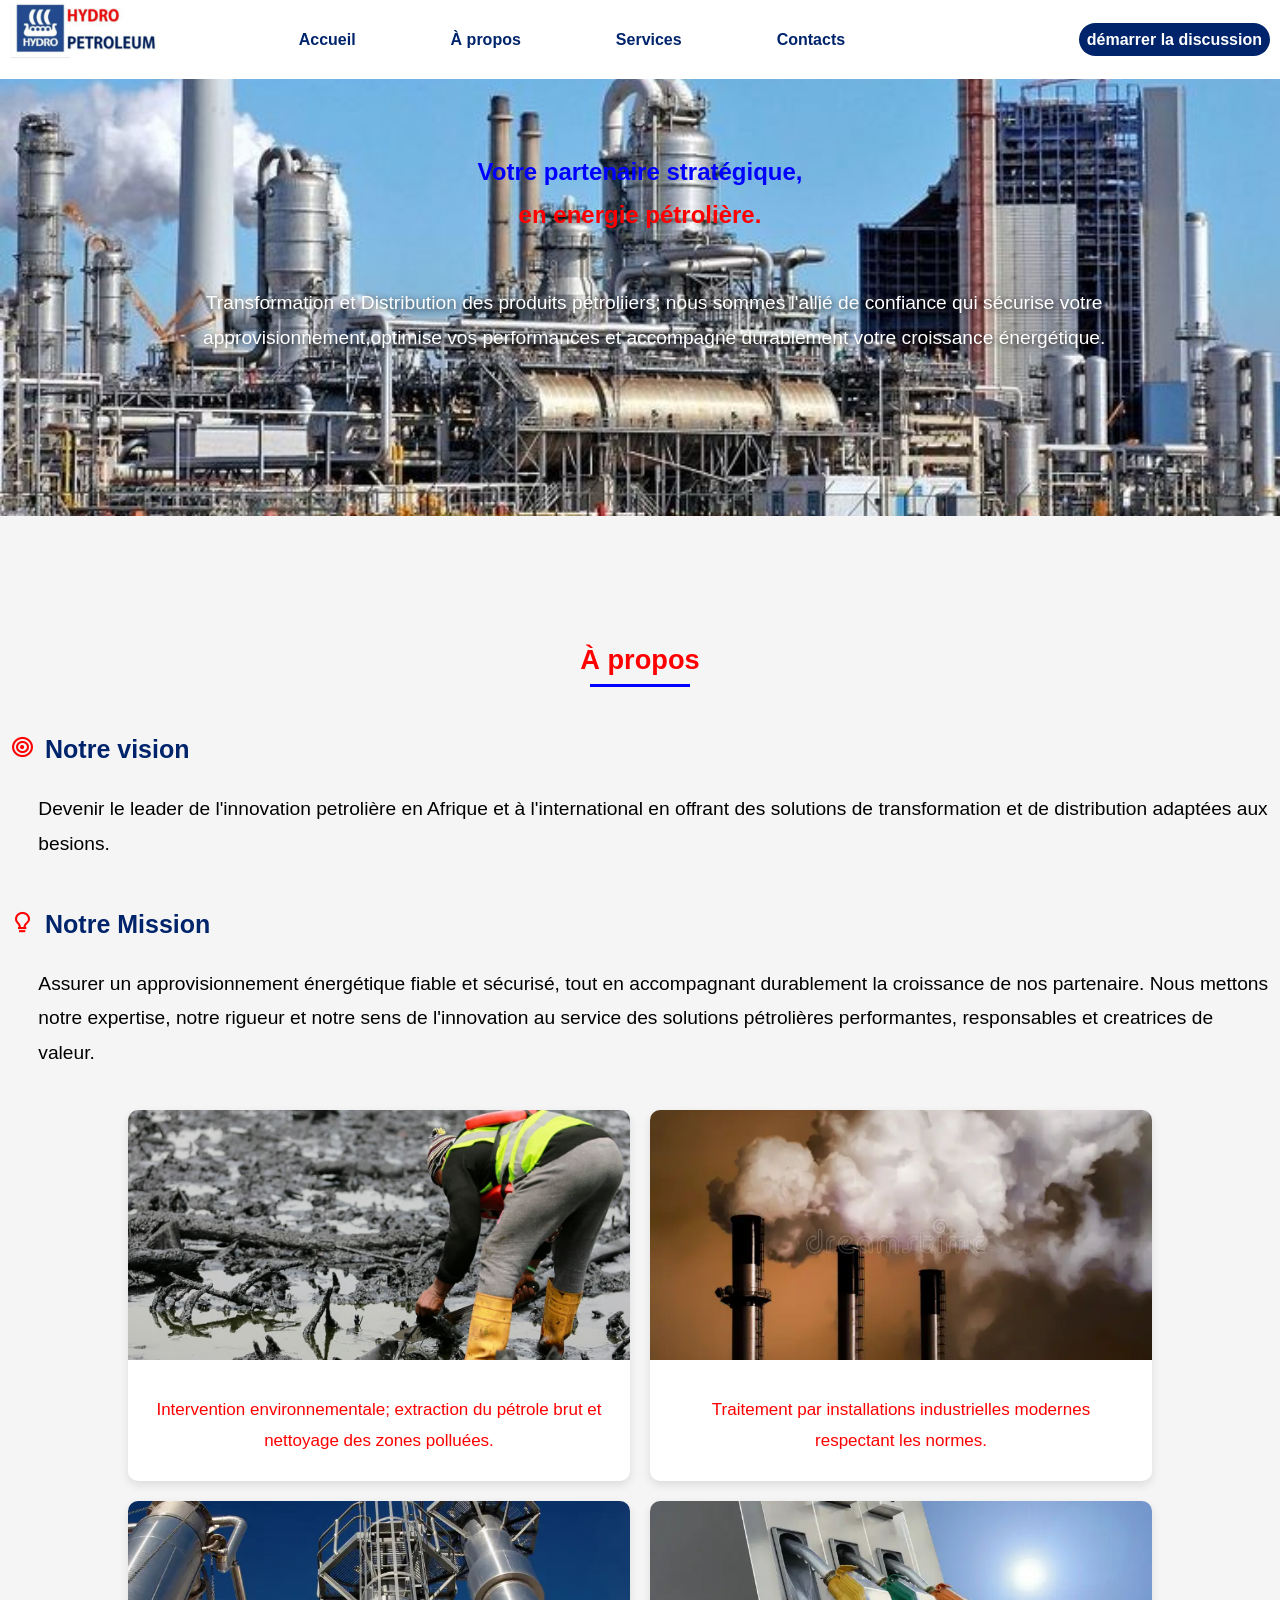
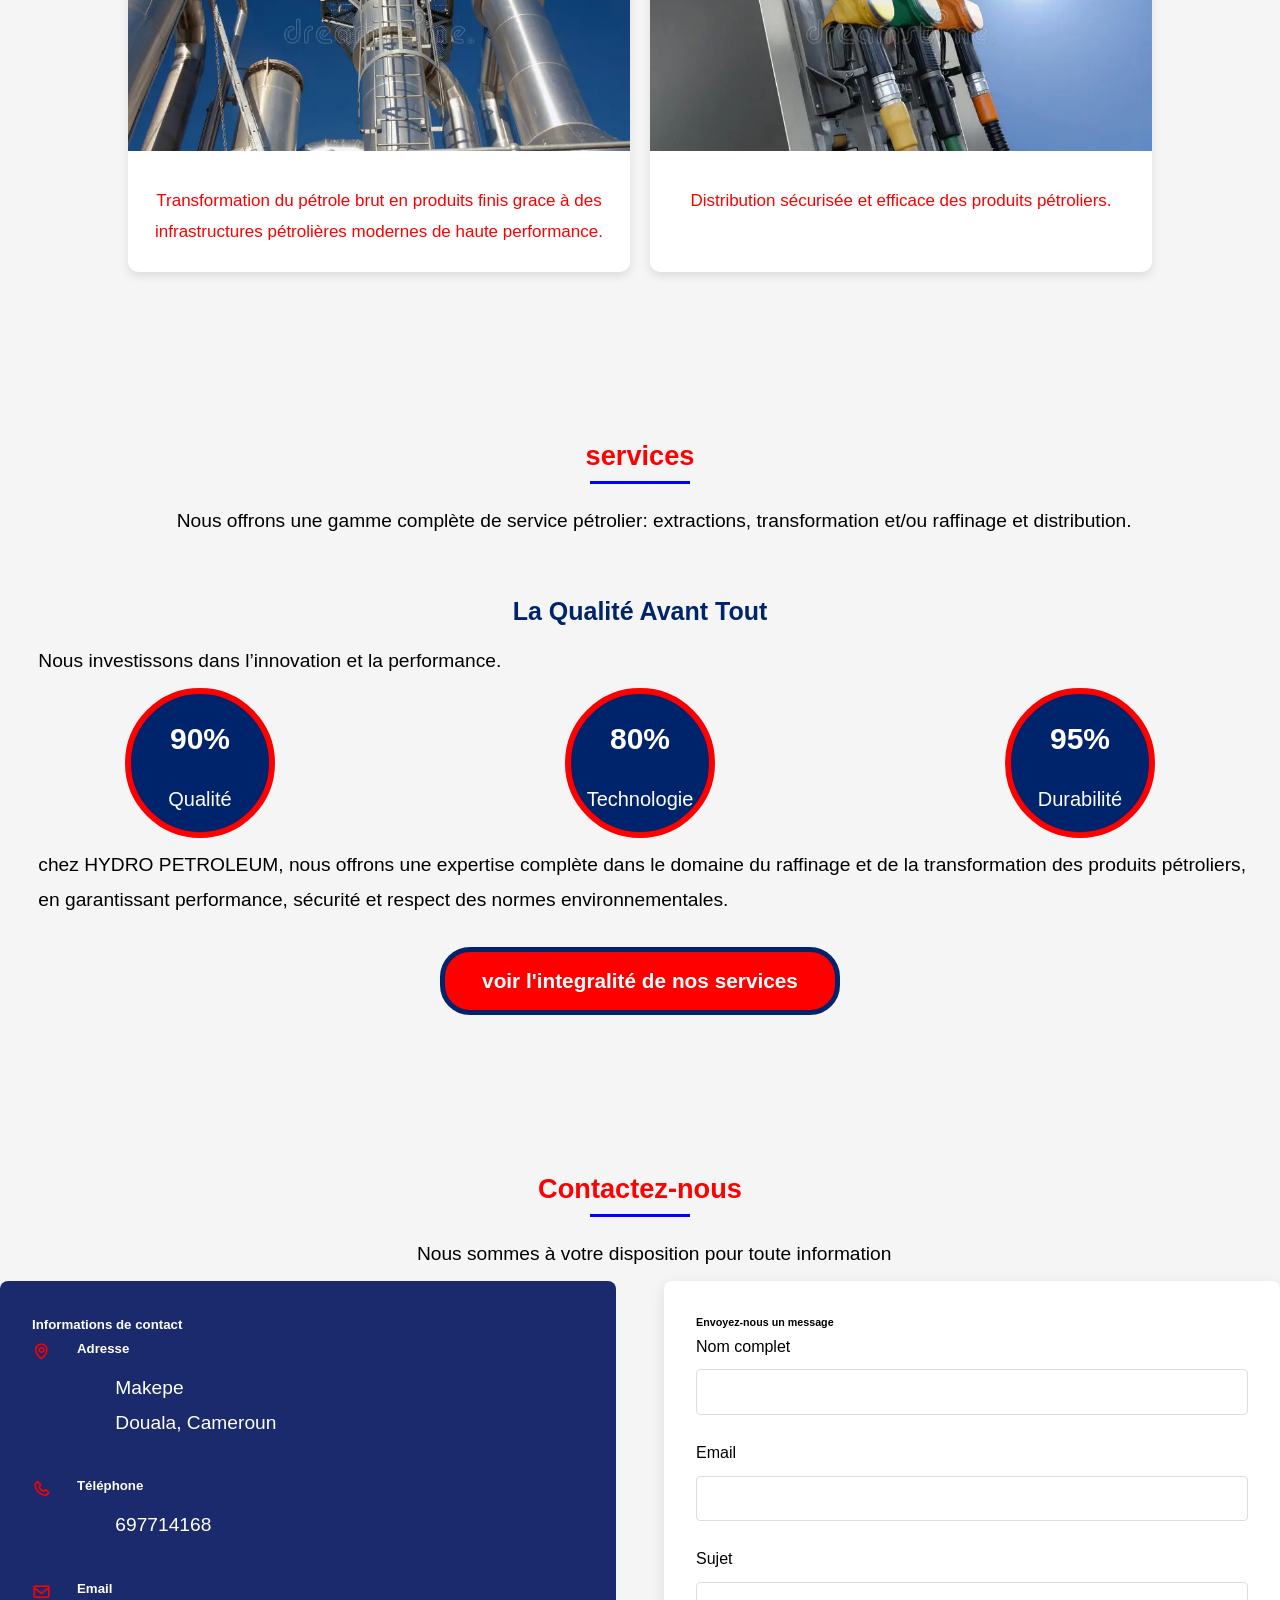
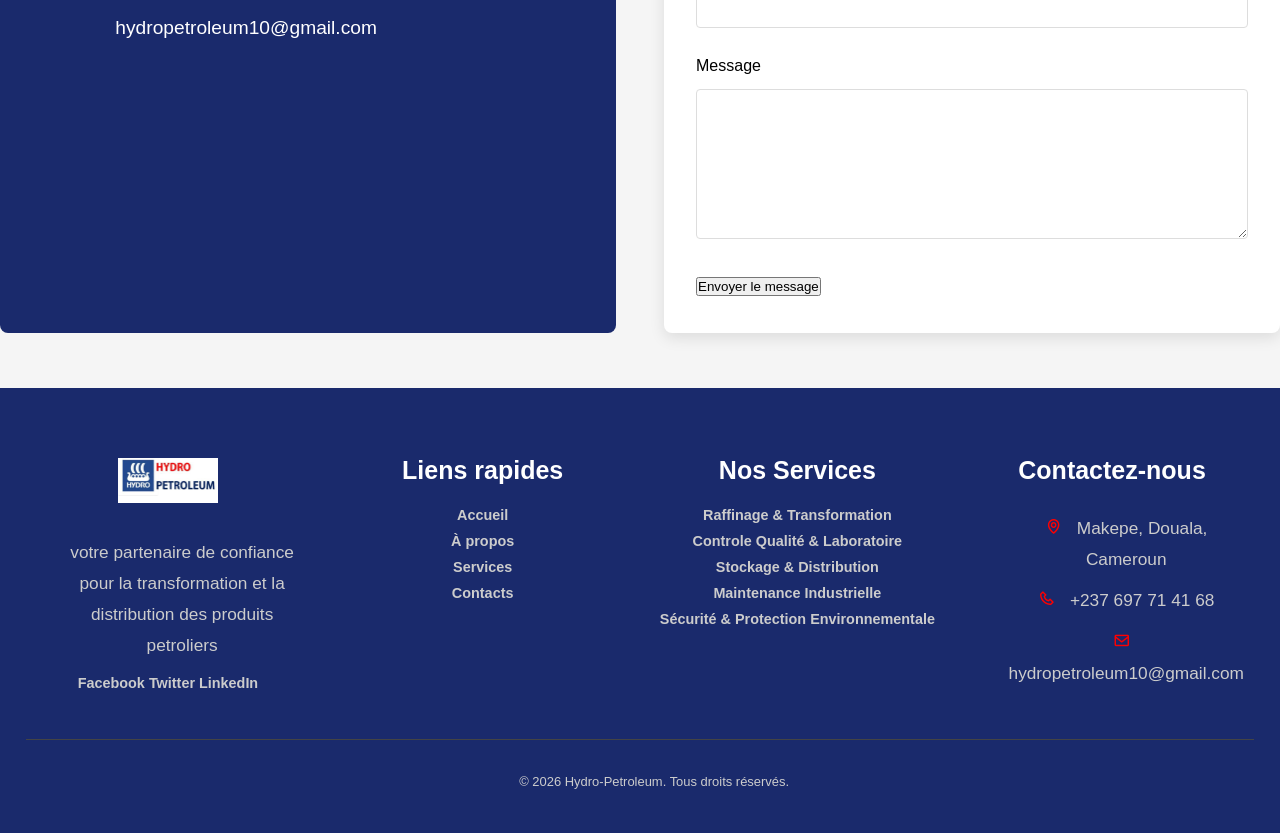
<file: index.html>
<!DOCTYPE html>
<html lang="fr">
<head>
    <link rel="stylesheet" href="style.css">
    <meta charset="UTF-8">
    <meta name="viewport" content="width=device-width, initial-scale=1.0">
    <title>Hydro-Petroleum</title>
    <link rel="stylesheet"
    href="https://cdn.jsdelivr.net/npm/boxicons@latest/css/boxicons.min.css">
</head>
<body>
    <header>
        <section class="en-tete">
            <di>
                <img class="logo" src="images/logo-HP.jpeg" alt="logo entreprise">
            </di>
            <nav>
                <li><a href="index.html">Accueil</a></li>
                <li><a href="#a-propos">À propos</a></li>
                <li><a href="/nos-service/index.html">Services</a></li>
                <li><a href="#contacts">Contacts</a></li>
            </nav>
            <div>
                <a href="https://wa.me/237697714168?text=Bonjour%20Hydro-Pétroleum%20je%20voudrais%20avoir%20plus%20d'informations%20sur%20vos%20services" class="cta" >démarrer la discussion</a>
            </div>
        </section>
    </header>
    <main>
        <section class="hero">
                <h1>Votre partenaire stratégique, <br><span>en energie pétrolière.</span></h1>
                <p class="description">Transformation et Distribution des produits pétroliiers; nous sommes l'allié de confiance qui sécurise votre approvisionnement,optimise vos performances et accompagne durablement votre croissance énergétique.</p>
        </section>
        <section id="a-propos">
            <h2>À propos</h2>
            <div class="underline"></div>
            <h3><i class='bx bx-bullseye'></i>Notre vision</h3>
            <p>Devenir le leader de l'innovation petrolière en Afrique et à l'international en offrant des solutions de transformation et de distribution adaptées aux besions.</p>
            <h3><i class='bx bx-bulb' ></i>Notre Mission</h3>
            <p>Assurer un approvisionnement énergétique fiable et sécurisé, tout en accompagnant durablement la croissance de nos partenaire. Nous mettons notre expertise, notre rigueur et notre sens de l'innovation au service des solutions pétrolières performantes, responsables et creatrices de valeur. </p>
            <div class="creation">
                <div class="card">
                    <img src="images/rentepétrolière.avif" alt="extration">
                    <p>Intervention environnementale; extraction du pétrole brut et nettoyage des zones polluées.</p>
                </div>
                <div class="card">
                    <img src="images/cheminées-d-évacuation-des-fumées-d-usine-de-charbon-2167071.webp" alt="cheminé de traitement">
                    <p>Traitement par installations industrielles modernes respectant les normes.</p>
                </div>
                <div class="card">
                    <img src="images/tours-de-raffinerie-de-pétrole-27614112.webp" alt="tour raff">
                    <p>Transformation du pétrole brut en produits finis grace à des infrastructures pétrolières modernes de haute performance.</p>
                </div>
                <div class="card">
                    <img src="images/pompes-d-essence-3320904.webp" alt="image station service">
                    <p>Distribution sécurisée et efficace des produits pétroliers.</p>
                </div>
            </div>
        </section>
        <section id="services">
            <h2>services</h2>
            <div class="underline"></div>
            <p class="ecriture">Nous offrons une gamme complète de service pétrolier: extractions, transformation et/ou raffinage et distribution.</p>
            <div class="contenu-qualite">
                <h4>La Qualité Avant Tout</h4>
                <p>Nous investissons dans l’innovation et la performance.</p>
            </div>
            <div class="statistiques">
                <div class="cercle">
                    <div class="pourcentage">90%</div>
                    <p>Qualité</p>
                </div>
                <div class="cercle">
                    <div class="pourcentage">80%</div>
                    <p>Technologie</p>
                </div>
                <div class="cercle">
                    <div class="pourcentage">95%</div>
                    <p>Durabilité</p>
                </div>
            </div>
            <p>chez HYDRO PETROLEUM, nous offrons une expertise complète dans le domaine du raffinage et de la transformation des produits pétroliers, en garantissant performance, sécurité et respect des normes environnementales.</p>
            <a href="/nos-service/index.html" class="CTA">voir l'integralité de nos services</a>
        </section>
        <section id="contacts">
            <div class="container">
                <div class="section-title">
                    <h2>Contactez-nous</h2>
                    <div class="underline"></div>
                </div>
                <p class="ecriture">Nous sommes à votre disposition pour toute information</p>
            </div>
            <div class="contact-container">
                <div class="contact-info">
                    <h5>Informations de contact</h5>
                    <div class="contact-item">
                        <div class="contact-icon"><i class='bx bx-map'></i></div>
                    <div>
                        <h5>Adresse</h5>
                        <p>Makepe <br>Douala, Cameroun</p>
                    </div>
                </div>
                <div class="contact-item">
                    <div class="contact-icon"><i class='bx bx-phone'></i></div>
                    <div>
                        <h5>Téléphone</h5>
                        <p>697714168</p>
                    </div>
                </div>
                <div class="contact-item">
                    <div class="contact-icon"><i class='bx bx-envelope'></i></div>
                    <div>
                        <h5>Email</h5>
                        <p>hydropetroleum10@gmail.com</p>
                    </div>
                </div>
            </div>
            <div class="contact-form">
                <h6>Envoyez-nous un message</h6>
                <form>
                    <div class="form-group">
                        <label for="name">Nom complet</label>
                        <input type="text" id="name" required>
                    </div>
                    <div class="form-group">
                        <label for="email">Email</label>
                        <input type="email" id="email" required>
                    </div>
                    <div class="form-group">
                        <label for="subject">Sujet</label>
                        <input type="text" id="subject" required>
                    </div>
                    <div class="form-group">
                        <label for="message">Message</label>
                        <textarea id="message" required></textarea>
                    </div>
                    <button type="submit" class="btn">Envoyer le message</button>
                </form>
            </div>
        </section>
    </main>
    <footer>
        <div class="footer-container">
            <div class="footer-col">
                <h3><img class="log" src="images/logo-HP.jpeg" alt="logo"></h3>
                <p>votre partenaire de confiance pour la transformation et la distribution des produits petroliers</p>
                <div class="social">
                    <a href="#" target="_blank">Facebook</a>
                    <a href="#" target="_blank">Twitter</a>
                    <a href="#" target="_blank">LinkedIn</a>
                </div>
            </div>
            <div class="footer-col">
                <h3 class="bas-titre">Liens rapides</h3>
                <ul>
                    <li><a href="index.html">Accueil</a></li>
                    <li><a href="#a-propos">À propos</a></li>
                    <li><a href="#services">Services</a></li>
                    <li><a href="#contacts">Contacts</a></li>
                </ul>
            </div>
            <div class="footer-col">
                <h3 class="bas-titre">Nos Services</h3>
                <ul>
                    <li><a href="/nos-service/index.html">Raffinage & Transformation</a></li>
                    <li><a href="/nos-service/index.html">Controle Qualité & Laboratoire</a></li>
                    <li><a href="/nos-service/index.html">Stockage & Distribution</a></li>
                    <li><a href="/nos-service/index.html">Maintenance Industrielle</a></li>
                    <li><a href="/nos-service/index.html#Sécurité">Sécurité & Protection Environnementale</a></li>
                </ul>
            </div>
            <div class="footer-col">
                <h3 class="bas-titre">Contactez-nous</h3>
                <p><i class='bx bx-map'></i> Makepe, Douala, Cameroun</p>
                <p><i class='bx bx-phone'></i> +237 697 71 41 68</p>
                <p><i class='bx bx-envelope'></i>hydropetroleum10@gmail.com</p>
            </div>
        </div>
        <div class="footer-bottom"></div>
        <p class="foot">&copy; 2026 Hydro-Petroleum. Tous droits réservés.</p>
    </footer>
    <script>
// Menu mobile//
document.querySelector('.menu-toggle').addEventListener('click', function() {
    document.querySelector('.nav-links').classList.toggle('active');
});

// Navigation fluide//
document.querySelectorAll('a[href^="#"]').forEach(anchor => {
    anchor.addEventListener('click', function(e) {
        e.preventDefault();
        const targetId = this.getAttribute('href');
        if(targetId === '#') return;
        const targetElement = document.querySelector(targetId);
        if(targetElement) {
            window.scrollTo({
                top: targetElement.offsetTop - 80,
                behavior: 'smooth'
            });
            // Fermer le menu mobile après clic//
            document.querySelector('.nav-links').classList.remove('active');
        }
    });
});

// Changement d'onglet actif au scroll//
window.addEventListener('scroll', function() {
    const sections = document.querySelectorAll('section');
    const navLinks = document.querySelectorAll('.nav-links a');
    let current = '';
    sections.forEach(section => {
        const sectionTop = section.offsetTop;
        const sectionHeight = section.clientHeight;
        if(pageYOffset >= (sectionTop - 100)) {
            current = section.getAttribute('id');
        }
    });
    navLinks.forEach(link => {
        link.classList.remove('active');
        if(link.getAttribute('href') === '#' + current) {
            link.classList.add('active');
        }
    });
});
    </script>
</body>
</html>
</file>
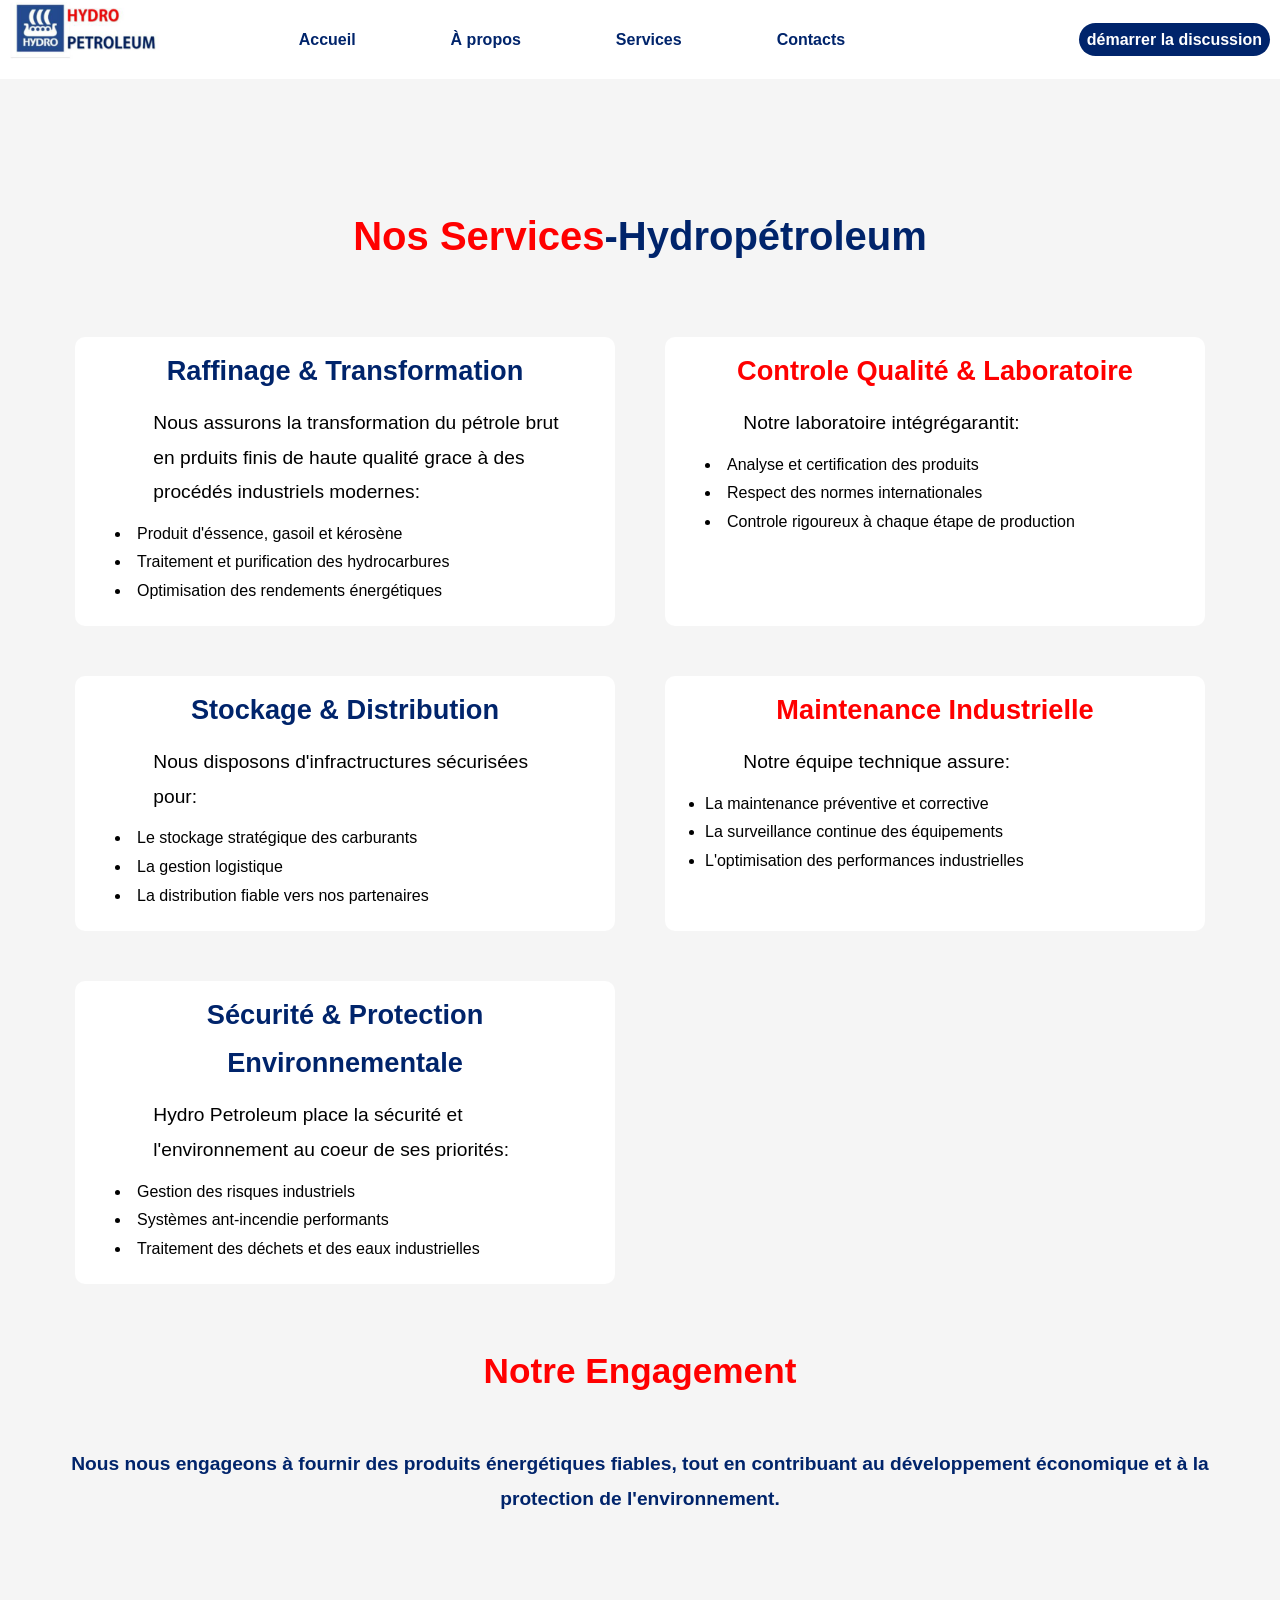
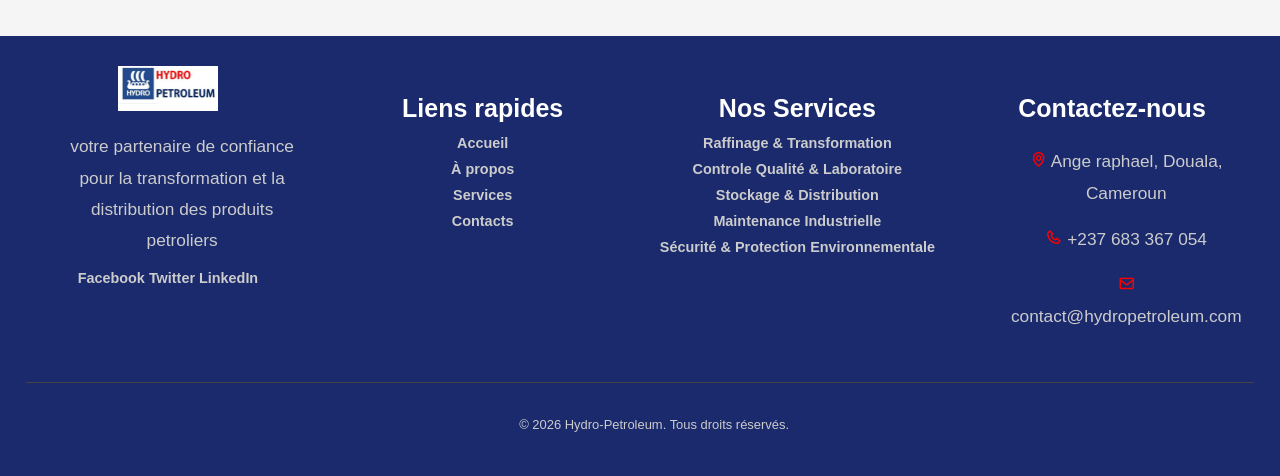
<file: nos-service/index.html>
<!DOCTYPE html>
<html lang="fr">
<head>
    <link rel="stylesheet" href="style.css">
    <meta charset="UTF-8">
    <meta name="viewport" content="width=device-width, initial-scale=1.0">
    <title>Nos Services</title>
    <link rel="stylesheet"
    href="https://cdn.jsdelivr.net/npm/boxicons@latest/css/boxicons.min.css">
</head>
<body>
    <header>
        <section class="en-tete">
            <di>
                <img class="logo" src="images/logo-HP.jpeg" alt="logo entreprise">
            </di>
            <nav>
                <li><a href="../index.html">Accueil</a></li>
                <li><a href="../index.html#a-propos">À propos</a></li>
                <li><a href="../index.html#services">Services</a></li>
                <li><a href="../index.html#contacts">Contacts</a></li>
            </nav>
            <div>
                <a href="https://wa.me/237670559662?text=Bonjour%20Hydro-Pétroleum%20je%20voudrais%20avoir%20plus%20d'informations%20sur%20vos%20services" class="cta" >démarrer la discussion</a>
            </div>
        </section>
    </header>
    <main>
        <h1><span>Nos Services</span>-Hydropétroleum</h1>
        <div class="underline"></div>
        <section class="hero">
            <div class="hero-r">
                <h2>Raffinage & Transformation</h2>
                <p>Nous assurons la transformation du pétrole brut en prduits finis de haute qualité grace à des procédés industriels modernes:
                    <li>Produit d'éssence, gasoil et kérosène</li>
                    <li>Traitement et purification des hydrocarbures</li>
                    <li>Optimisation des rendements énergétiques</li>
                </p>
            </div>
            <div class="hero-c">
                <h2>Controle Qualité & Laboratoire</h2>
                <p>Notre laboratoire intégrégarantit:
                    <li>Analyse et certification des produits</li>
                    <li>Respect des normes internationales</li>
                    <li>Controle rigoureux à chaque étape de production</li>
                </p>
            </div>
            <div class="hero-s">
                <h2>Stockage & Distribution</h2>
                <p>Nous disposons d'infractructures sécurisées pour:
                    <li>Le stockage stratégique des carburants</li>
                    <li>La gestion logistique</li>
                    <li>La distribution fiable vers nos partenaires</li>
                </p>
            </div>
            <div class="hero-m">
                <h2>Maintenance Industrielle</h2>
                <p>Notre équipe technique assure:
                    <ul>
                        <li>La maintenance préventive et corrective</li>
                        <li>La surveillance continue des équipements</li>
                        <li>L'optimisation des performances industrielles</li>
                    </ul>
                </p>
            </div>
            <div id="Sécurité" class="hero-s">
                <h2>Sécurité & Protection Environnementale</h2>
                <p>Hydro Petroleum place la sécurité et l'environnement au coeur de ses priorités:
                    <li>Gestion des risques industriels</li>
                    <li>Systèmes ant-incendie performants</li>
                    <li>Traitement des déchets et des eaux industrielles</li>
                </p>
            </div>
        </section>
        <section>
            <h3 class="sous-titre">Notre Engagement</h3>
            <div class="underline"></div>
            <p class="fin">Nous nous engageons à fournir des produits énergétiques fiables, tout en contribuant au développement économique et à la protection de l'environnement.</p>
        </section>
    </main>
    <footer>
        <div class="footer-container">
            <div class="footer-col">
                <h3><img class="log" src="images/logo-HP.jpeg" alt="logo"></h3>
                <p>votre partenaire de confiance pour la transformation et la distribution des produits petroliers</p>
                <div class="social">
                    <a href="#" target="_blank">Facebook</a>
                    <a href="#" target="_blank">Twitter</a>
                    <a href="#" target="_blank">LinkedIn</a>
                </div>
            </div>
            <div class="footer-col">
                <h3 class="bas-titre">Liens rapides</h3>
                <ul>
                    <li><a href="../index.html">Accueil</a></li>
                    <li><a href="../index.html#a-propos">À propos</a></li>
                    <li><a href="/nos-service/index.html">Services</a></li>
                    <li><a href="../index.html#contacts">Contacts</a></li>
                </ul>
            </div>
            <div class="footer-col">
                <h3 class="bas-titre">Nos Services</h3>
                <ul>
                    <li><a href="#">Raffinage & Transformation</a></li>
                    <li><a href="#">Controle Qualité & Laboratoire</a></li>
                    <li><a href="#">Stockage & Distribution</a></li>
                    <li><a href="#">Maintenance Industrielle</a></li>
                    <li><a href="#">Sécurité & Protection Environnementale</a></li>
                </ul>
            </div>
            <div class="footer-col">
                <h3 class="bas-titre">Contactez-nous</h3>
                <p><i class='bx bx-map'></i> Ange raphael, Douala, Cameroun</p>
                <p><i class='bx bx-phone'></i> +237 683 367 054</p>
                <p><i class='bx bx-envelope'></i> contact@hydropetroleum.com</p>
            </div>
        </div>
        <div class="footer-bottom"></div>
        <p class="foot">&copy; 2026 Hydro-Petroleum. Tous droits réservés.</p>
    </footer>
</body>
</html>
</file>
<file: style.css>
*{
    margin: 0;
    padding: 0;
    box-sizing: border-box;
}

body {
    font-family: 'Poppins', sans-serif;
    background-color: #f5f5f5;
    line-height: 1.8;
}


/*css sur le header*/

header {
    background-color: #fff;
    position: fixed;
    top: 0;
    width: 100%;
}

.logo {
    width: 150px;
    height: auto;
    border-radius: 5%;
    margin-left: 10px;
}

.en-tete {
    display: flex;
    flex-direction: row;
    align-items: center;
    justify-content: space-between;
    margin-top: 2px;
}

nav {
    display: flex;
    justify-content: space-between;
    align-items: center;
    padding: 10px;
    gap: 90px;
}

nav a {
    text-decoration: none;
    color:#00246B;
    font-weight: bold;
}

nav a:hover {
    color: red;
}

nav li {
    list-style: none;
    margin-left: 5px;
}

.cta {
    text-decoration: none;
    color: #fff;
    background-color:#00246B;
    padding: 8px;
    margin: 10px;
    border-radius: 25px;
    font-weight: bold;
    margin-left: 100px;
    transition: 0.2ms;
}

.cta:hover {
    background-color: red;
}

/*css sur la section hero*/

.hero{
    background-image: url(images/utilisation\ .jpeg);
    padding: 150px;
    text-align: center;
    background-size: cover;
    background-repeat: no-repeat;
}

h1{
    color:blue;
    font-weight: bold;
}

span{
    color:red;
}

.description{
    color:white;
    padding-top: 40px;
    font-size: 1.2em;
    text-shadow: 2px 2px 6px rgba(0,0,0,0.8);
}

/*css sur le section a-propos*/

h2{
    font-size: 1.7em;
    color: red;
    font-weight: bold;
    text-align: center;
    padding-top: 120px;
}

.underline{
    background-color: blue;
    width: 100px;
    height: 3px;
    margin: 0 auto;
}

h3{
    font-size: 25px;
    margin-top: 30px;
    color:#00246B;
    padding: 10px;
}

i{
    color: red;
    margin-right: 10px;
}

p{
    font-size:1.2em;
    margin: 10px;
    padding-left: 0.75cm;
}

.creation{
    display: grid;
    grid-template-columns:repeat(2, 1fr);
    gap: 20px;
    width: 80%;
    margin: 40px auto;
}

.card{
    background: #fff;
    border-radius: 10px;
    overflow: hidden;
    box-shadow: 0 4px 10px rgba(0,0,0,0.1);
    text-align: center;
    transition: transform 0.3 ease;
}

.card img{
    width: 100%;
    aspect-ratio: 1/1;
    height: 250px;
    object-fit: cover;
}

.card p{
    padding: 15px;
    font-size: 17px;
    color:red;
    text-align: center;
}

/*css sur services*/


.statistiques{
    display: flex;
    gap:40px;
    justify-content: space-around;
    align-items: center;
}

.cercle{
    width: 150px;
    height: 150px;
    border-radius: 50%;
    border: 6px solid red;
    background-color: #00246B;
    display: flex;
    flex-direction: column;
    align-items: center;
    justify-content: center;
    color: white;
}

.pourcentage{
    font-size: 30px;
    font-weight: bold;
    margin-top: 3px;
    padding-top: 15px;
}

.cercle p{
    font-size: 20px;
    color: white;
    padding: 5px;
}

h4{
    color: #00246B;
    font-size: 25px;
    font-weight: bold;
    text-align: center;
    margin-top: 50px;
}

.ecriture{
    text-align: center;
    font-size: 1.2em;
    margin-top: 20px;
}

.CTA{
    display: flex;
    justify-content: center;
    align-items: center;
    width: 400px;
    margin: 30px auto;
    padding: 10px;
    background-color: red;
    border: 5px solid #00246B;
    color: white;
    text-decoration: none;
    font-weight: bold;
    border-radius: 30px;
    font-size: 1.3em;
    transition: 0.3s;
}

.CTA:hover{
    background-color: #00246B;
    border: 5px solid red;
}

/*css sur les contacts*/

.contact-container {
    display: grid;
    grid-template-columns: repeat(auto-fit, minmax(300px, 1fr));
    gap: 3rem;
}


.contact-info {
    background: #1a2a6c;
    color: white;
    padding: 2rem;
    border-radius: 8px;
}


.contact-info h3 {
    margin-bottom: 1.5rem;
    font-size: 1.5rem;
}


.contact-item {
    display: flex;
    margin-bottom: 1.5rem;
}


.contact-icon {
    margin-right: 1rem;
    font-size: 1.2rem;
}


.contact-form {
    background: white;
    padding: 2rem;
    border-radius: 8px;
    box-shadow: 0 5px 15px rgba(0, 0, 0, 0.1);
}


.form-group {
    margin-bottom: 1.5rem;
}


.form-group label {
    display: block;
    margin-bottom: 0.5rem;
    font-weight: 500;
}


.form-group input,
.form-group textarea {
    width: 100%;
    padding: 0.8rem;
    border: 1px solid #ddd;
    border-radius: 4px;
    font-size: 1rem;
}


.form-group textarea {
    height: 150px;
    resize: vertical;
}

/*css sur le pied de page*/

footer {
    margin-top: 55px;
    background: #1a2a6c;
    color: #ccc;
    padding: 30px 2%;
    font-family: poppins, sans-serif;
    font-size:0.9em;
}

.footer-container {
    display: grid;
    grid-template-columns: repeat(4, 1fr);
    gap: 30px;
}

.log{
    width: 100px;
}

.footer-container{
    text-align: center;
}

.footer-col ul{
    list-style: none;
}

footer a {
    text-decoration: none;
    color: #ccc;
    font-weight: bold;
}

footer a:hover{
    color: red;
}

.bas-titre{
    color: white;
    font-size: 25px;
    font-weight: bold;
    text-align: center;
    margin-top: 20px;
}

.footer-bottom{
    border-top: 1px solid #444;
    margin-top: 40px;
    padding-top: 20px;
    display: flex;
    justify-content:space-between;
    flex-wrap: wrap;
}

.foot{
    color: #ccc;
    font-size: 0.9em;
    text-align: center;
    margin-top: 10px;
}

/*responsive*/

@media (max-width: 800px) {
    .en-tete {
        flex-direction: column;
    }

    nav{
        flex-direction: auto;
        gap: 20px;
    }

    .hero {
        padding: 100px 20px;
    }

    h1{
        padding-top: 100px;
    }

    .creation {
        grid-template-columns: 1fr;
    }

    .statistiques {
        flex-direction: column;
        gap: 30px;
    }

    .contact-container {
        grid-template-columns: 1fr;
    }

    .footer-container {
        grid-template-columns: 1fr;
    }
}
</file>
<file: nos-service/style.css>
*{
    margin: 0;
    padding: 0;
    box-sizing: border-box;
}

body {
    font-family: 'Poppins', sans-serif;
    background-color: #f5f5f5;
    line-height: 1.8;
}

/*css sur le header*/


header {
    background-color: #fff;
    position: fixed;
    top: 0;
    width: 100%;
}

.logo {
    width: 150px;
    height: auto;
    border-radius: 5%;
    margin-left: 10px;
}

.en-tete {
    display: flex;
    flex-direction: row;
    align-items: center;
    justify-content: space-between;
    margin-top: 2px;
}

nav {
    display: flex;
    justify-content: space-between;
    align-items: center;
    padding: 10px;
    gap: 90px;
}

nav a {
    text-decoration: none;
    color:#00246B;
    font-weight: bold;
}

nav a:hover{
    color: red;
}

nav li {
    list-style: none;
    margin-left: 5px;
}

.cta {
    text-decoration: none;
    color: #fff;
    background-color:#00246B;
    padding:8px;
    margin: 10px;
    border-radius: 25px;
    font-weight: bold;
    margin-left: 100px;
    transition: 0.2ms;
}

.cta:hover {
    background-color: red;
    color: #fff;
}

*/*css sur main*/

main{
    padding-top: 10px;
    margin-top: 150px;
    padding: 50px;
}

h1 {
    text-align: center;
    margin-bottom: 40px;
    color: #00246B;
    font-size: 2.5rem;
}

span {
    color: red;
}

.hero{
    display: grid;
    grid-template-columns: repeat(2, 1fr);
}

.hero-r{
    background-color:white;
    padding: 10px 40px;
    border-radius: 10px;
    box-sizing: border-box;
    margin: 25px;
}

.hero-c{
    background-color:white;
    padding: 10px 40px;
    border-radius: 10px;
    box-sizing: border-box;
    margin: 25px;
}

.hero-c h2{
    color: red;
}

.hero-s{
    background-color:white;
    padding: 10px 40px;
    border-radius: 10px;
    box-sizing: border-box;
    margin: 25px;
}

.hero-m{
    background-color:white;
    padding: 10px 40px;
    border-radius: 10px;
    box-sizing: border-box;
    margin: 25px;
}

.hero-m h2{
    color: red;
}

.hero-p{
    align-items: center;
    background-color:white;
    padding: 10px 40px;
    border-radius: 10px;
    box-sizing: border-box;
    margin: 25px;
}

.sous-titre{
    text-align: center;
    color: red;
    padding: 30px;
    font-size:2.2em;
}

p{
    font-size: 1.2em;
    margin: 10px;
    padding-left: 0.75cm;
}

h2{
    font-size: 1.7em;
    color:#00246B;
    font-weight: bold;
    text-align: center;
}

.fin{
    text-align: center;
    font-size: 1.2em;
    padding: 5px;
    color:#00246B;
    font-weight: bold;
}

/*css sur le pied de page*/


footer {
    margin-top: 55px;
    background: #1a2a6c;
    color: #ccc;
    padding: 30px 2%;
    font-family: poppins, sans-serif;
    font-size:0.9em;
}


.footer-container {
    display: grid;
    grid-template-columns: repeat(4, 1fr);
    gap: 30px;
}


.log{
    width: 100px;
}


.footer-container{
    text-align: center;
}


.footer-col ul{
    list-style: none;
}


footer a {
    text-decoration: none;
    color: #ccc;
    font-weight: bold;
}


footer a:hover{
    color: red;
}

.bas-titre{
    color: white;
    font-size: 25px;
    font-weight: bold;
    text-align: center;
    margin-top: 20px;
}


i{
    color: red;
    margin-top: 10px;
}


.footer-bottom{
    border-top: 1px solid #444;
    margin-top: 40px;
    padding-top: 20px;
    display: flex;
    justify-content:space-between;
    flex-wrap: wrap;
}


.foot{
    color: #ccc;
    font-size: 0.9em;
    text-align: center;
    margin-top: 10px;
}

/*responsive*/

@media (max-width: 768px) {
    .en-tete {
        flex-direction: column;
    }

    nav{
        flex-direction: auto;
        gap: 20px;
    }

    .hero {
        padding: 100px 20px;
    }

    .footer-container {
        grid-template-columns: 1fr;
        text-align: center;
    }

    .hero {
        display: grid;
        grid-template-columns: 1fr;
    }

    .footer-bottom {
        flex-direction: column;
        align-items: center;
        gap: 10px;
    }

    header {
        position: static;
    }

    main {
        margin-top: 20px;
        padding: 20px;
    }
}
</file>
